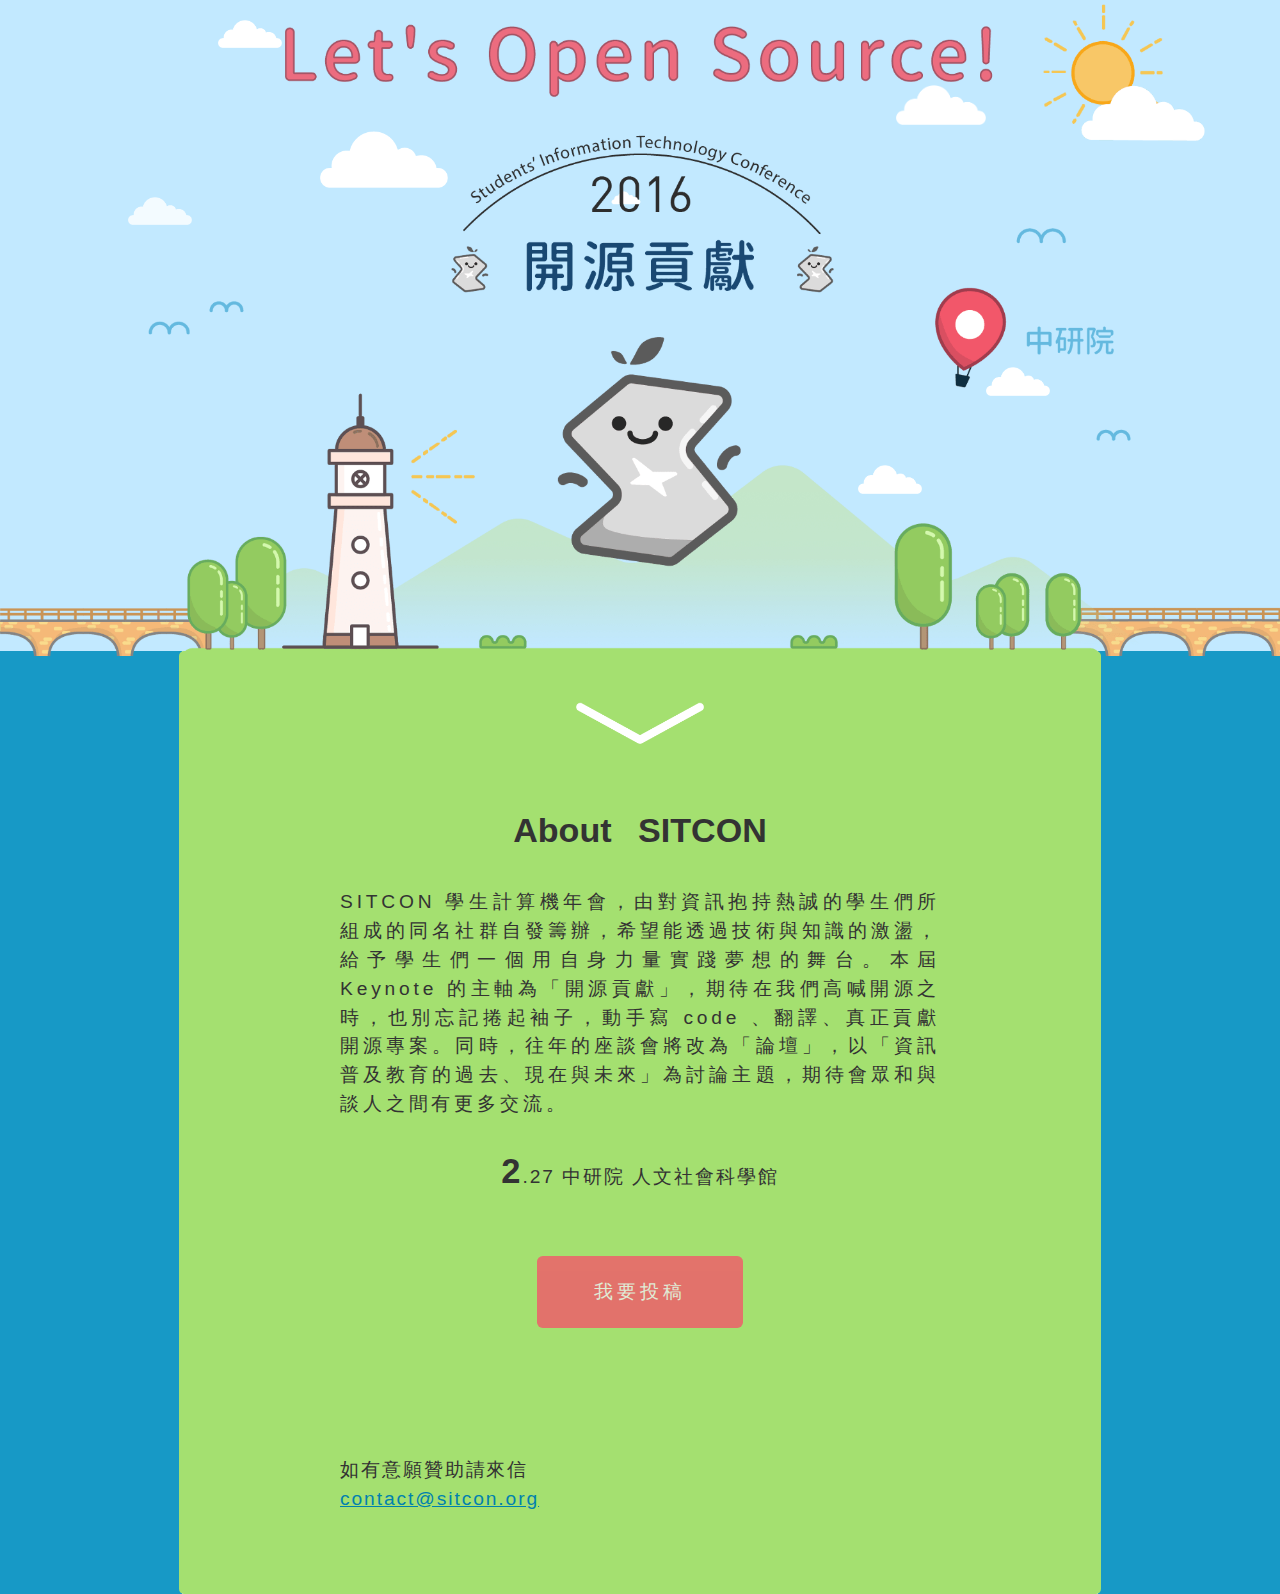
<file: cfp/index.html>
<!DOCTYPE html>
<html>
<head>
	<meta charset="UTF-8">
	<meta http-equiv="X-UA-Compatible" content="IE=edge">
	<title>學生計算機年會 | Students' Information Technology Conference</title>
	<meta name="description" content="以學生為本、由學生自發舉辦，SITCON 學生計算機年會不只是學生「學以致用、教學相長」的實際展現，更冀望所有對資訊有興趣的學生，能夠在年會裏齊聚一堂，彼此激盪、傳承、啟發。">
	<meta name="viewport" content="width=device-width, initial-scale=1">
	
	<meta property="og:title" content="學生計算機年會">
	<meta property="og:type" content="website">
	<meta property="og:url" content="http://sitcon.org/2016/cfp">
	<meta property="og:image" content="http://sitcon.org/2016/cfp/img/snapshot.png">
	<meta property="og:site_name" content="學生計算機年會">
	<meta property="og:description" content="以學生為本、由學生自發舉辦，SITCON 學生計算機年會不只是學生「學以致用、教學相長」的實際展現，更冀望所有對資訊有興趣的學生，能夠在年會裏齊聚一堂，彼此激盪、傳承、啟發。">
	
	<meta property="twitter:title" content="學生計算機年會">
	<meta property="twitter:description" content="以學生為本、由學生自發舉辦，SITCON 學生計算機年會不只是學生「學以致用、教學相長」的實際展現，更冀望所有對資訊有興趣的學生，能夠在年會裏齊聚一堂，彼此激盪、傳承、啟發。">
	<meta property="twitter:image:src" content="http://sitcon.org/2016/cfp/img/snapshot.png">
	<meta property="twitter:image:width" content="256">
	<meta property="twitter:image:height" content="256">

	<link rel="icon" href="favicon.png" type="image/png">
	<link rel="stylesheet" href="landingpage.css">

	<script>
		(function(i,s,o,g,r,a,m){i['GoogleAnalyticsObject']=r;i[r]=i[r]||function(){
		(i[r].q=i[r].q||[]).push(arguments)},i[r].l=1*new Date();a=s.createElement(o),
		m=s.getElementsByTagName(o)[0];a.async=1;a.src=g;m.parentNode.insertBefore(a,m)
		})(window,document,'script','//www.google-analytics.com/analytics.js','ga');
		ga('create', 'UA-34467841-1', 'auto');
		ga('send', 'pageview');
	</script>
</head>
<body>

	<div id="mainPage" class="wait_load">
		<img src="img/background.png" id="standBg">
		<img src="img/background.png" id="mainBg">

		<img src="img/cloud.png" class="cloud small" id="cloud1">
		<img src="img/cloud.png" class="cloud small" id="cloud1_2">
		<img src="img/cloud.png" class="cloud small opacity" id="cloud2">
		<img src="img/cloud.png" class="cloud small opacity" id="cloud2_2">
		<img src="img/cloud.png" class="cloud big" id="cloud3">
		<img src="img/cloud.png" class="cloud big" id="cloud3_2">
		<img src="img/cloud.png" class="cloud middle" id="cloud4">
		<img src="img/cloud.png" class="cloud middle" id="cloud4_2">
		<img src="img/cloud.png" class="cloud small" id="cloud5">
		<img src="img/cloud.png" class="cloud small" id="cloud5_2">
		<img src="img/cloud.png" class="cloud small" id="cloud6">
		<img src="img/cloud.png" class="cloud small" id="cloud6_2">

	</div>

	<img id="arrow" src="img/arrow.png" class="wait_load">
		
	<div id="under_ground" class="wait_load">

		<img src="img/arrow.png" class="arrow_responsive">

		<div class="water" id="left_water"></div>
		<div class="water" id="right_water"></div>
		<div id="grass">
			<div id="first_page">
				<div id="about_us">
					<h2>About SITCON</h2>
					<p>SITCON 學生計算機年會，由對資訊抱持熱誠的學生們所組成的同名社群自發籌辦，希望能透過技術與知識的激盪，給予學生們一個用自身力量實踐夢想的舞台。本屆 Keynote 的主軸為「開源貢獻」，期待在我們高喊開源之時，也別忘記捲起袖子，動手寫 code 、翻譯、真正貢獻開源專案。同時，往年的座談會將改為「論壇」，以「資訊普及教育的過去、現在與未來」為討論主題，期待會眾和與談人之間有更多交流。</p>

					<date><strong>2</strong>.27 中研院 人文社會科學館</date>
				</div>

				<div id="call_for">
					<button id="CFP_button" href="https://staff.sitcon.org/docs/view/SITCON-2016-CFP">我要投稿</button>
				</div>

				<footer>如有意願贊助請來信</footer>
				<footer><a href="mailto:contact@sitcon.org">contact@sitcon.org</a></footer>
			</div>

			<img src="img/arrow.png" id="page1_button">
			<div id="second_page"></div>
		</div>
	</div>

	<script src="jquery-2.1.4.min.js"></script>
	<script src="pageHandler.js"></script>
</body>
</html>
</file>
<file: cfp/landingpage.css>
#mainBg,#mainPage{width:100%;bottom:0;left:0}#arrow,#mainBg,#mainPage .cloud{position:absolute}#grass,#mainPage{overflow-x:hidden}#about_us date,#grass footer{display:block;letter-spacing:.1em}*{margin:0;padding:0;font-family:"Open Sans",Helvetica,"Microsoft JhengHei","PT Sans Narrow","Source Han Sans TWHK",sans-serif}body,html{width:100%;height:100%;background-color:#c2e9ff}#mainBg{z-index:100}#standBg{opacity:0;width:100%;height:auto}#mainPage{position:relative}#mainPage .cloud{z-index:0}#mainPage .small{-webkit-animation-name:cloud_small;animation-name:cloud_small;width:5%}#mainPage .middle{-webkit-animation-name:cloud_middle;animation-name:cloud_middle;width:7%}#mainPage .big{-webkit-animation-name:cloud_big;animation-name:cloud_big;width:10%}#mainPage .opacity{opacity:.8}#cloud1{top:3%;left:17%;-webkit-animation-timing-function:linear;animation-timing-function:linear;-webkit-animation-iteration-count:infinite;animation-iteration-count:infinite}#cloud1_2,#cloud2{-webkit-animation-timing-function:linear;-webkit-animation-iteration-count:infinite}#cloud1_2{top:3%;left:117%;animation-timing-function:linear;animation-iteration-count:infinite}#cloud2{top:30%;left:10%;animation-timing-function:linear;animation-iteration-count:infinite}#cloud2_2,#cloud3{-webkit-animation-timing-function:linear;-webkit-animation-iteration-count:infinite}#cloud2_2{top:30%;left:110%;animation-timing-function:linear;animation-iteration-count:infinite}#cloud3{top:20%;left:25%;animation-timing-function:linear;animation-iteration-count:infinite}#cloud3_2,#cloud4{-webkit-animation-timing-function:linear;-webkit-animation-iteration-count:infinite}#cloud3_2{top:20%;left:125%;animation-timing-function:linear;animation-iteration-count:infinite}#cloud4{top:13%;left:70%;animation-timing-function:linear;animation-iteration-count:infinite}#cloud4_2,#cloud5{-webkit-animation-timing-function:linear;-webkit-animation-iteration-count:infinite}#cloud4_2{top:13%;left:170%;animation-timing-function:linear;animation-iteration-count:infinite}#cloud5{top:56%;left:77%;animation-timing-function:linear;animation-iteration-count:infinite}#cloud5_2,#cloud6{-webkit-animation-timing-function:linear;-webkit-animation-iteration-count:infinite}#cloud5_2{top:56%;left:177%;animation-timing-function:linear;animation-iteration-count:infinite}#cloud6{top:71%;left:67%;animation-timing-function:linear;animation-iteration-count:infinite}#cloud6_2{top:71%;left:167%;-webkit-animation-timing-function:linear;animation-timing-function:linear;-webkit-animation-iteration-count:infinite;animation-iteration-count:infinite}#cloud1,#cloud1_2{-webkit-animation-duration:90s;animation-duration:90s}#cloud2,#cloud2_2{-webkit-animation-duration:300s;animation-duration:300s}#cloud3,#cloud3_2{-webkit-animation-duration:200s;animation-duration:200s}#cloud4,#cloud4_2{-webkit-animation-duration:180s;animation-duration:180s}#cloud5,#cloud5_2{-webkit-animation-duration:160s;animation-duration:160s}#cloud6,#cloud6_2{-webkit-animation-duration:100s;animation-duration:100s}@-webkit-keyframes cloud_small{0%{-webkit-transform:translateX(0);transform:translateX(0)}100%{-webkit-transform:translateX(-2000%);transform:translateX(-2000%)}}@keyframes cloud_small{0%{-webkit-transform:translateX(0);transform:translateX(0)}100%{-webkit-transform:translateX(-2000%);transform:translateX(-2000%)}}@-webkit-keyframes cloud_middle{0%{-webkit-transform:translateX(0);transform:translateX(0)}100%{-webkit-transform:translateX(-1428.57143%);transform:translateX(-1428.57143%)}}@keyframes cloud_middle{0%{-webkit-transform:translateX(0);transform:translateX(0)}100%{-webkit-transform:translateX(-1428.57143%);transform:translateX(-1428.57143%)}}@-webkit-keyframes cloud_big{0%{-webkit-transform:translateX(0);transform:translateX(0)}100%{-webkit-transform:translateX(-1000%);transform:translateX(-1000%)}}@keyframes cloud_big{0%{-webkit-transform:translateX(0);transform:translateX(0)}100%{-webkit-transform:translateX(-1000%);transform:translateX(-1000%)}}#arrow{display:none;-webkit-transform:translate(-50%,-30%);-ms-transform:translate(-50%,-30%);transform:translate(-50%,-30%);-webkit-animation-name:none;animation-name:none;left:50%;bottom:1%;width:10%;height:auto;z-index:500}#arrow.scrolled{-webkit-animation-name:none;animation-name:none;-webkit-transition:-webkit-transform .8s cubic-bezier(.16,.84,.44,1);transition:-webkit-transform .8s cubic-bezier(.16,.84,.44,1);transition:transform .8s cubic-bezier(.16,.84,.44,1);transition:transform .8s cubic-bezier(.16,.84,.44,1),-webkit-transform .8s cubic-bezier(.16,.84,.44,1);-webkit-transform:translate(-50%,200%);-ms-transform:translate(-50%,200%);transform:translate(-50%,200%);opacity:.8}@-webkit-keyframes arrow{0%,100%{-webkit-transform:translate(-50%,-30%);transform:translate(-50%,-30%)}50%{-webkit-transform:translate(-50%,-70%);transform:translate(-50%,-70%)}}@keyframes arrow{0%,100%{-webkit-transform:translate(-50%,-30%);transform:translate(-50%,-30%)}50%{-webkit-transform:translate(-50%,-70%);transform:translate(-50%,-70%)}}#under_ground{position:relative;top:.5%;z-index:0;width:100%;left:0;-webkit-transition:height 1000;transition:height 1000}#under_ground .water{position:absolute;z-index:0;width:14.25%;height:100%;background-color:#1799c6}#grass,.relative{position:relative}#grass{z-index:100;width:72%;margin:-.7% auto 0;border-radius:5px;background-color:#a4e070;overflow-y:hidden;padding:10em 0 5em}#grass footer{font-size:1.2em;line-height:1.5em;width:80%;max-width:600px;margin:0 auto;color:#333;word-break:break-all}#grass footer a{color:#0081AE;pointer:cursor}#about_us h2{font-size:2.13em;text-align:center;color:#333;word-spacing:.5em}#about_us date,#about_us p{font-size:1.2em;margin:1em auto 0;line-height:1.5em;width:80%;max-width:600px;color:#333;text-align:center}#about_us p{text-align:justify;padding:1em;letter-spacing:.2em}#about_us date strong{font-size:1.8em}#call_for{line-height:1.5em;width:80%;max-width:600px;margin:4em auto 8em;text-align:center}#call_for button{display:inline-block;text-decoration:none;font-size:1.2em;background-color:#f2576a;padding:1.2em 3em;border:0;border-radius:.3em;cursor:pointer;color:#eee;letter-spacing:.2em;text-align:center;-webkit-transition:opacity .8s cubic-bezier(.16,.84,.44,1);transition:opacity .8s cubic-bezier(.16,.84,.44,1);opacity:.8}#call_for button:hover{opacity:1}.stand{height:4em}#left_water{left:0}#right_water{right:0}.wait_load{opacity:0;-webkit-transition:opacity .8s cubic-bezier(.16,.84,.44,1);transition:opacity .8s cubic-bezier(.16,.84,.44,1)}.wait_load.done_load{opacity:1}.arrow_responsive{display:block;position:absolute;left:50%;top:4em;width:10%;height:auto;-webkit-transform:translate(-50%,-30%);-ms-transform:translate(-50%,-30%);transform:translate(-50%,-30%);z-index:500}@media all and (max-aspect-ratio:2 / 1) and (min-aspect-ratio:5 / 3){#mainPage,#under_ground{position:absolute}#arrow{display:block;-webkit-animation-name:arrow;animation-name:arrow;-webkit-animation-duration:1.5s;animation-duration:1.5s;-webkit-animation-timing-function:cubic-bezier(.46,.03,.52,.96);animation-timing-function:cubic-bezier(.46,.03,.52,.96);-webkit-animation-iteration-count:infinite;animation-iteration-count:infinite}.arrow_responsive{display:none}#under_ground{top:100%}}#second_page{position:relative;color:#333;width:100%;max-width:700px;margin:0 auto}#second_page h1{text-align:center;font-size:2em}#second_page article{font-size:1em;padding-left:1.5em}#second_page h2{font-size:1.8em;margin-top:4em;margin-bottom:.5em}#second_page h3{font-size:1.3em;margin-top:1em;margin-bottom:.1em}#second_page p{font-size:1em;margin:.5em 0;text-align:justify}#second_page a{color:#0081AE;text-decoration:none}#second_page strong{display:block;margin-top:1em}#second_page .hr{font-size:1.8em;margin-top:4em;margin-bottom:2em}#second_page .left_col{width:45%;float:left}#second_page .right_col{width:45%;float:right}#second_page .clear{clear:both}#second_page ul{padding-left:2em}#second_page footer{border-top:1px solid #333;padding-top:1em;margin-top:5em;font-size:1em}#second_page footer p{margin:0}#second_page footer a{display:block;text-align:center}#first_page{-webkit-transition:-webkit-transform .8s cubic-bezier(.16,.84,.44,1);transition:-webkit-transform .8s cubic-bezier(.16,.84,.44,1);transition:transform .8s cubic-bezier(.16,.84,.44,1);transition:transform .8s cubic-bezier(.16,.84,.44,1),-webkit-transform .8s cubic-bezier(.16,.84,.44,1)}#first_page.move_page{-webkit-transform:translate(-200%,0);-ms-transform:translate(-200%,0);transform:translate(-200%,0)}#page1_button{position:absolute;width:5%;top:12em;left:-10%;-webkit-transform:rotate(-90deg);-ms-transform:rotate(-90deg);transform:rotate(-90deg);-webkit-transition:left .8s cubic-bezier(.16,.84,.44,1);transition:left .8s cubic-bezier(.16,.84,.44,1);cursor:pointer;z-index:999}#page1_button.move_page{left:0}#second_page{display:none;-webkit-transition:-webkit-transform .8s cubic-bezier(.16,.84,.44,1);transition:-webkit-transform .8s cubic-bezier(.16,.84,.44,1);transition:transform .8s cubic-bezier(.16,.84,.44,1);transition:transform .8s cubic-bezier(.16,.84,.44,1),-webkit-transform .8s cubic-bezier(.16,.84,.44,1);-webkit-transform:translate(200%,0);-ms-transform:translate(200%,0);transform:translate(200%,0)}#second_page.move_page{-webkit-transform:translate(0,0);-ms-transform:translate(0,0);transform:translate(0,0)}
</file>
